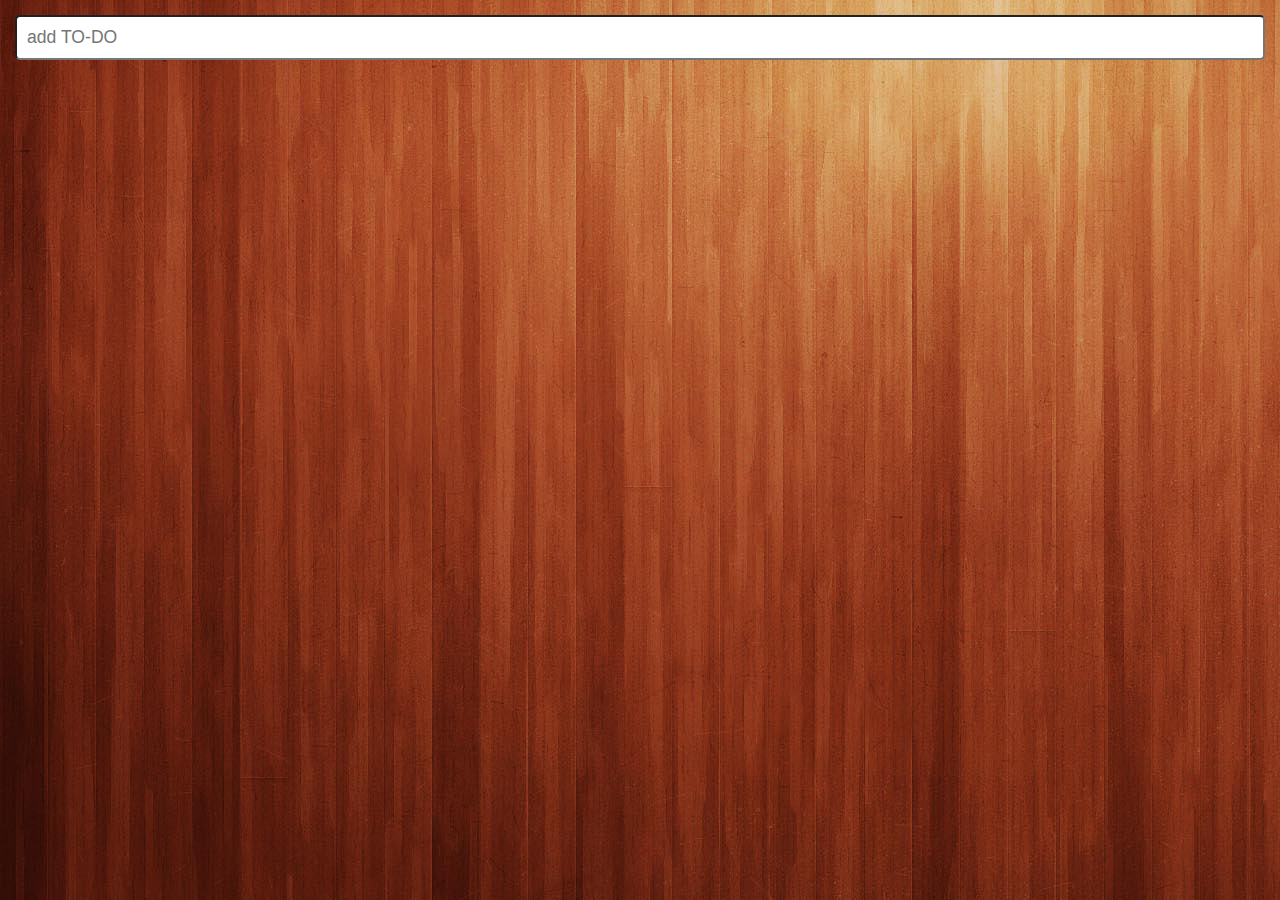
<file: wunderlist semi/index.html>
<!DOCTYPE html>
<html lang="en">
    <head>
        <link href = "img/logo.png" rel="icon" type="image/png">
        <link rel="stylesheet" href="style/style.css">

        <meta charset="UTF-8">
        <title>Wunderlist</title>
    </head>
<body>
          <div id="inputContainer">
            <input type="text" id="taskInput" placeholder="add TO-DO">
          </div>
          <div id="listWrapper">
            <ul id="taskList">
            </ul>
          </div>
    
<script src="js/upup.min.js"></script>
<script src="js/jScript.js"></script>
<script>
    UpUp.start({
    'cache-version': 'v2',
    'content-url': 'index.html',
    'assets': [
        'style/style.css',
        'img/back.jpg',
        'img/logo.png'
    ],
    
    'service-worker-url': 'js/upup.sw.min.js'
})
</script>
<!--<script src="js/sw.js"></script>-->


</body>
</html>
</file>
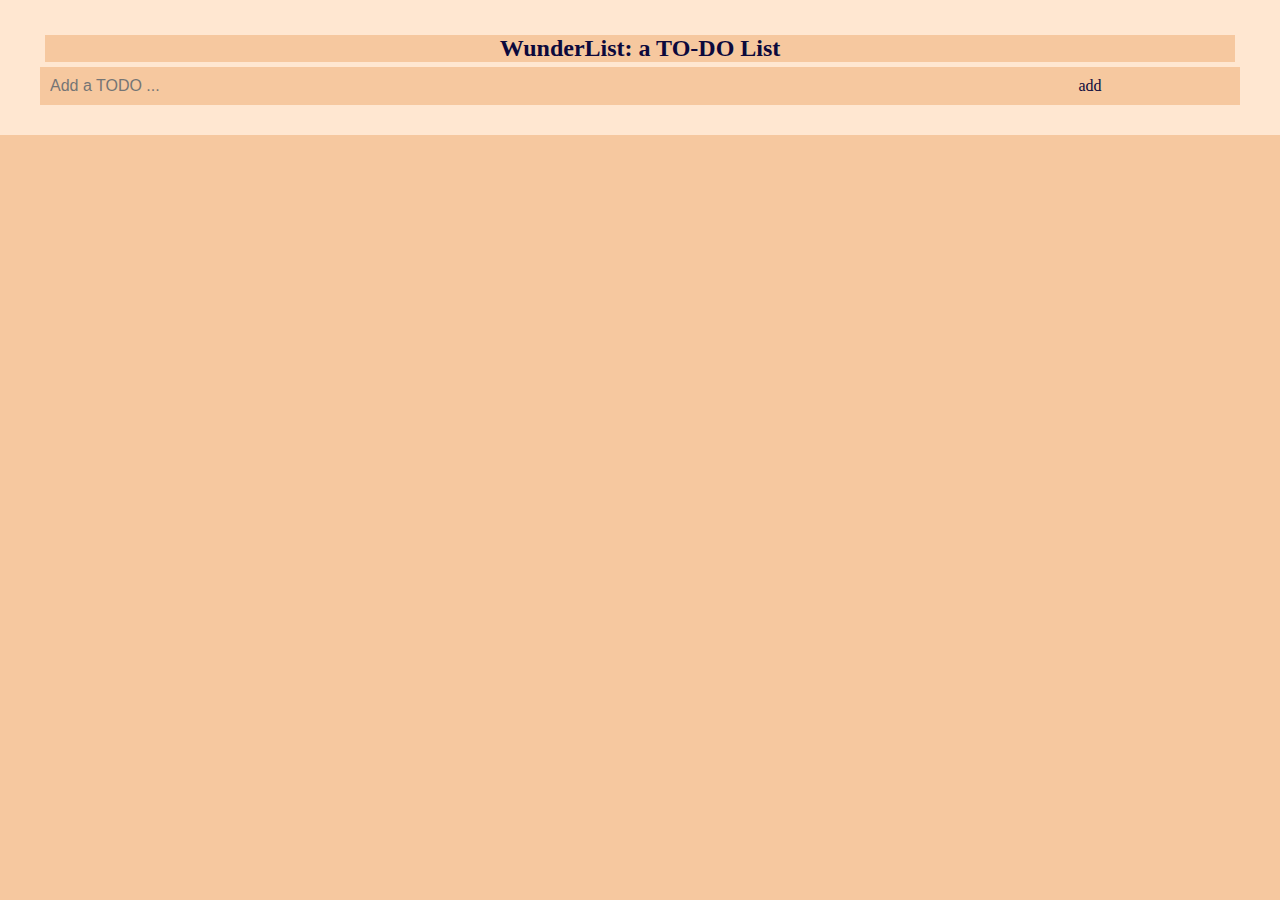
<file: wunderlist/index.html>
<!DOCTYPE html>
<html lang = "en">
<head>
	<meta charset="UTF-8">
	<meta name= "viewport" content="width=device-width, user-scalable=1.0, maximum">
	<meta http-equiv="X-UA-Compatible" content="ei-edge">
	<title>WunderList: TODO List</title>
	<link rel="stylesheet" type="text/css" href="css/styles.css">
	
</head>
<body>

<div id="header" class="header">
  <h2 style="margin:5px">WunderList: a TO-DO List</h2>
  <input type="text" id="myInput" placeholder="Add a TODO ...">
  <span onclick="newElement()" class="addBtn">add</span>
</div>

<ul id="myUL">
  
</ul>
<script type="text/javascript" src="js/js.js"></script>
</body>
</html>
</file>
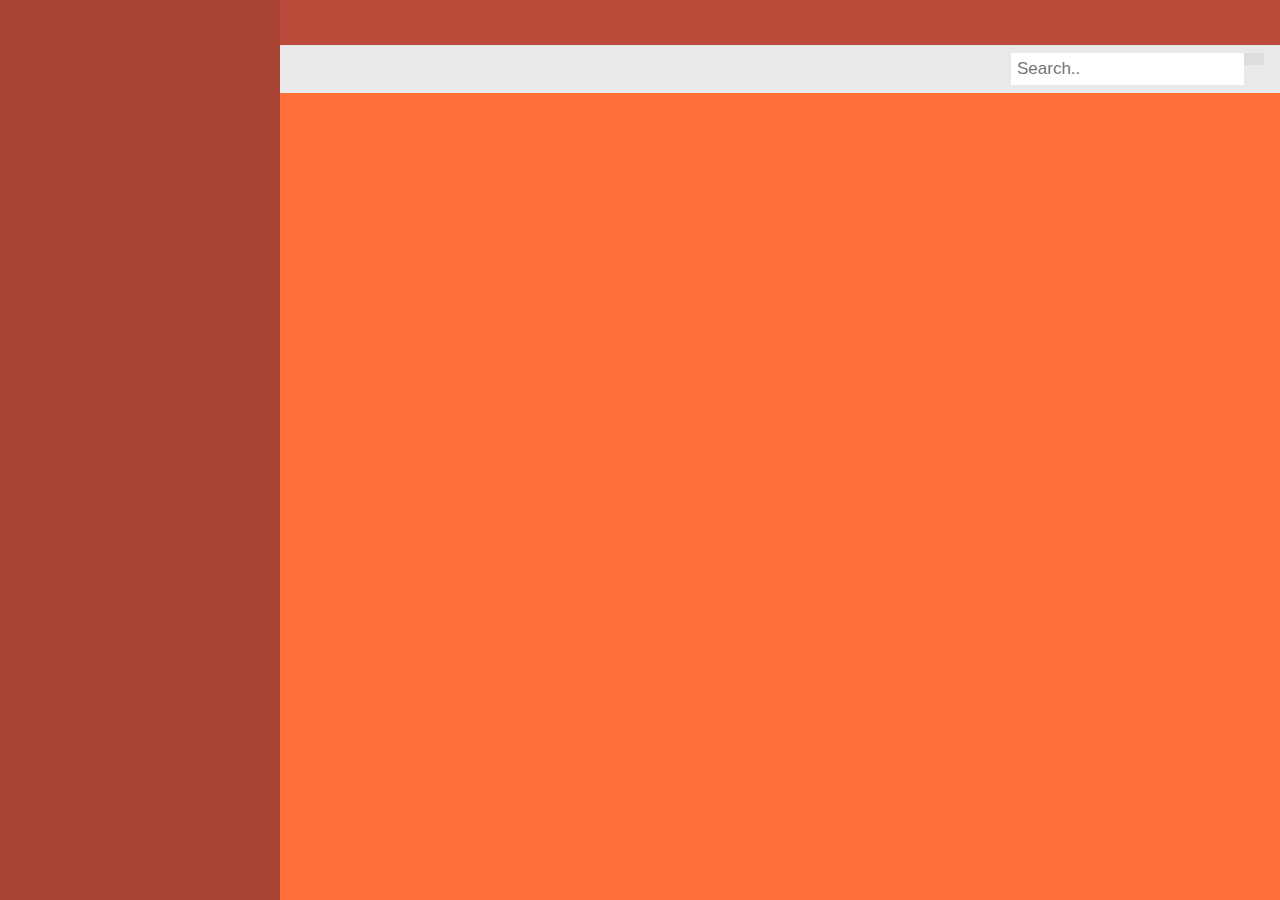
<file: wunderlist/wunderlist.html>
<!DOCTYPE html>
<html lang="en">
<head>
    <meta charset="utf-8">
    <link rel="stylesheet" type="text/css" href="styles/style.css"/>
    <title>Wunderlist</title>
</head>

<body>
    <section>
        <div class="header">
            
        </div>
        
        <div class="sidenav">
            
        </div>
        
        <div class="topnav">
  <a class="active" href="#home">Home</a>
  <a href="#about">About</a>
  <a href="#contact">Contact</a>
  <div class="search-container">
    <form action="/action_page.php">
      <input type="text" placeholder="Search.." name="search">
      <button type="submit"><i class="fa fa-search"></i></button>
    </form>
  </div>
</div>
    </section>
    


</body>
</html>
</file>
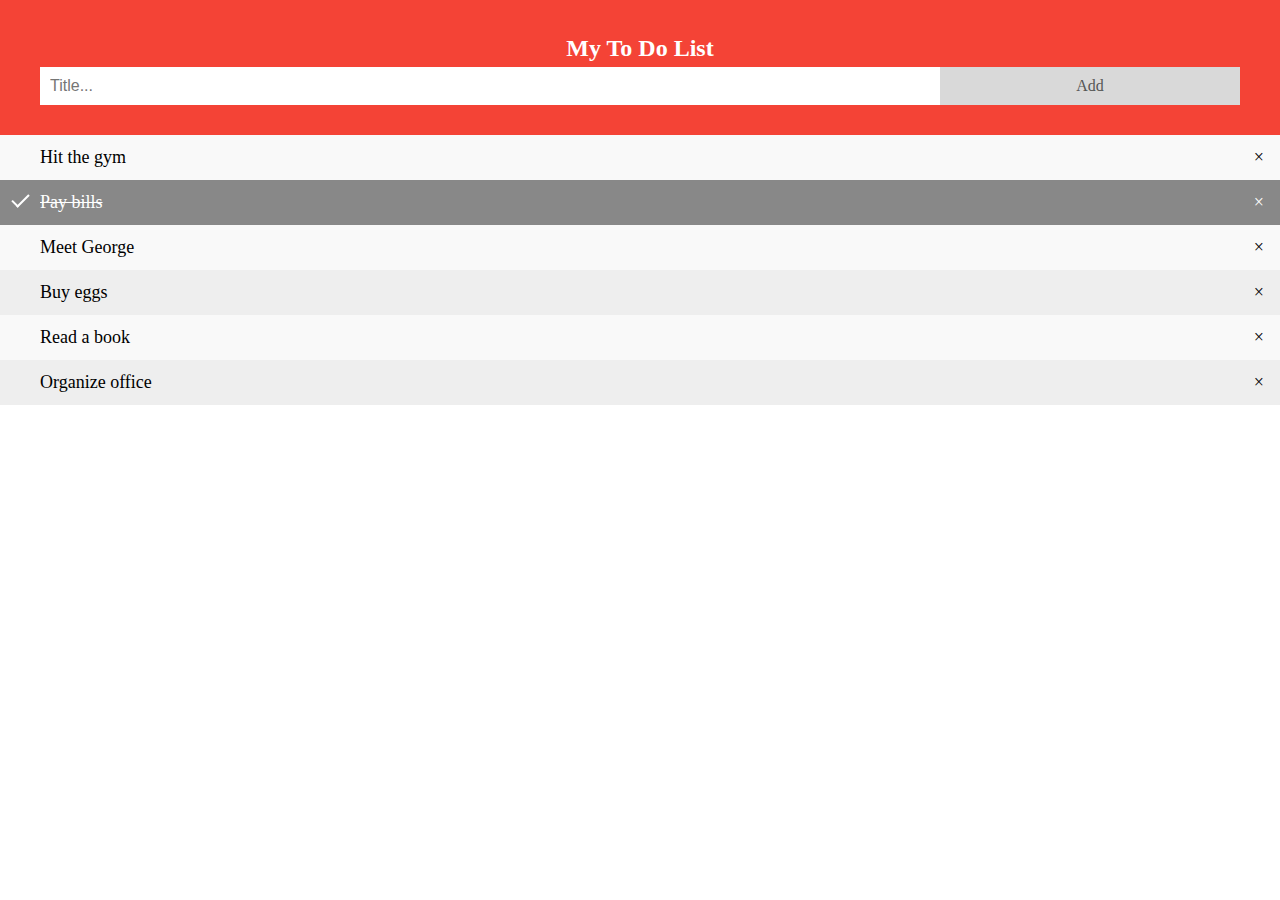
<file: wunderlist/js/sample.html>
<!DOCTYPE html>
<html>
<head>
<meta name="viewport" content="width=device-width, initial-scale=1">
<style>
body {
  margin: 0;
  min-width: 250px;
}

/* Include the padding and border in an element's total width and height */
* {
  box-sizing: border-box;
}

/* Remove margins and padding from the list */
ul {
  margin: 0;
  padding: 0;
}

/* Style the list items */
ul li {
  cursor: pointer;
  position: relative;
  padding: 12px 8px 12px 40px;
  list-style-type: none;
  background: #eee;
  font-size: 18px;
  transition: 0.2s;
  
  /* make the list items unselectable */
  -webkit-user-select: none;
  -moz-user-select: none;
  -ms-user-select: none;
  user-select: none;
}

/* Set all odd list items to a different color (zebra-stripes) */
ul li:nth-child(odd) {
  background: #f9f9f9;
}

/* Darker background-color on hover */
ul li:hover {
  background: #ddd;
}

/* When clicked on, add a background color and strike out text */
ul li.checked {
  background: #888;
  color: #fff;
  text-decoration: line-through;
}

/* Add a "checked" mark when clicked on */
ul li.checked::before {
  content: '';
  position: absolute;
  border-color: #fff;
  border-style: solid;
  border-width: 0 2px 2px 0;
  top: 10px;
  left: 16px;
  transform: rotate(45deg);
  height: 15px;
  width: 7px;
}

/* Style the close button */
.close {
  position: absolute;
  right: 0;
  top: 0;
  padding: 12px 16px 12px 16px;
}

.close:hover {
  background-color: #f44336;
  color: white;
}

/* Style the header */
.header {
  background-color: #f44336;
  padding: 30px 40px;
  color: white;
  text-align: center;
}

/* Clear floats after the header */
.header:after {
  content: "";
  display: table;
  clear: both;
}

/* Style the input */
input {
  margin: 0;
  border: none;
  border-radius: 0;
  width: 75%;
  padding: 10px;
  float: left;
  font-size: 16px;
}

/* Style the "Add" button */
.addBtn {
  padding: 10px;
  width: 25%;
  background: #d9d9d9;
  color: #555;
  float: left;
  text-align: center;
  font-size: 16px;
  cursor: pointer;
  transition: 0.3s;
  border-radius: 0;
}

.addBtn:hover {
  background-color: #bbb;
}
</style>
</head>
<body>

<div id="myDIV" class="header">
  <h2 style="margin:5px">My To Do List</h2>
  <input type="text" id="myInput" placeholder="Title...">
  <span onclick="newElement()" class="addBtn">Add</span>
</div>

<ul id="myUL">
  <li>Hit the gym</li>
  <li class="checked">Pay bills</li>
  <li>Meet George</li>
  <li>Buy eggs</li>
  <li>Read a book</li>
  <li>Organize office</li>
</ul>

<script>
// Create a "close" button and append it to each list item
var myNodelist = document.getElementsByTagName("LI");
var i;
for (i = 0; i < myNodelist.length; i++) {
  var span = document.createElement("SPAN");
  var txt = document.createTextNode("\u00D7");
  span.className = "close";
  span.appendChild(txt);
  myNodelist[i].appendChild(span);
}

// Click on a close button to hide the current list item
var close = document.getElementsByClassName("close");
var i;
for (i = 0; i < close.length; i++) {
  close[i].onclick = function() {
    var div = this.parentElement;
    div.style.display = "none";
  }
}
	
// Add a "checked" symbol when clicking on a list item
var list = document.querySelector('ul');
list.addEventListener('click', function(ev) {
  if (ev.target.tagName === 'LI') {
    ev.target.classList.toggle('checked');
  }
}, false);

// Create a new list item when clicking on the "Add" button
function newElement() {
  var li = document.createElement("li");
  var inputValue = document.getElementById("myInput").value;
  var t = document.createTextNode(inputValue);
  li.appendChild(t);
  if (inputValue === '') {
    alert("You must write something!");
  } else {
    document.getElementById("myUL").appendChild(li);
  }
  document.getElementById("myInput").value = "";

  var span = document.createElement("SPAN");
  var txt = document.createTextNode("\u00D7");
  span.className = "close";
  span.appendChild(txt);
  li.appendChild(span);

  for (i = 0; i < close.length; i++) {
    close[i].onclick = function() {
      var div = this.parentElement;
      div.style.display = "none";
    }
  }
}
</script>

</body>
</html>
</file>
<file: wunderlist semi/style/style.css>
*, *:before, *:after {
    box-sizing: border-box;
}
html, body{
    height: 100%;
}


body {
    margin: 0;
    padding: 0;
    background-image:url(../img/back.jpg)
}

ul#taskList {
  padding: 0 25px;
}

li.task {
  list-style-type: none;
  font-family: Arial;
  font-size: 1.2em;
  padding: 7px 0;
  transition: all 0.1s ease-in-out;
    -webkit-transition: all 0.1s ease-in-out;
      -moz-transition: all 0.1s ease-in-out;

}

li.task:hover {
  background-color: rgba(100,100,100,0.5);
}

li.task:hover .deleteTaskBtn {
  visibility: visible;
  opacity: 1;
}
input.taskCheckbox {
  position: relative;
  float: left;
  margin-right: 10px;
  -webkit-appearance: none;
  width: 15px;
  height: 15px;
  border: 1px solid white;
  border-radius: 5px;
  outline: none;
  margin-left: 5px;
  text-align: center;
  cursor: pointer;
  transition: all 0.1s ease-in-out;
    -webkit-transition: all 0.1s ease-in-out;
      -moz-transition: all 0.1s ease-in-out;
}

input.taskCheckbox:checked {
  background-color: #009925;
}

input.taskCheckbox:checked:after {
  color: white;
  content: "\2713";
  display: block;
  font-size: 12px;
  height: 12px;
  position: absolute;
  width: 12px;
  left: 0.5px;
  bottom: 2px;
}

input.taskCheckbox + label.taskLabel {
  color: white;
}

input.taskCheckbox:checked + label.taskLabel {
  font-style: italic;
  color: grey;
}

input[placeholder] {
  font-size: 1.1em;
}


#inputContainer {
  padding: 15px;
}

#inputContainer #taskInput {
  padding: 10px;
  width: 100%;
  border-radius: 5px;
  box-sizing: border-box;
}

#deleteBtnWrapper {
  width: 100%;
  box-sizing: border-box;
  position: absolute;
  bottom: 15px;
  padding: 0 15px;
}

#deleteBtnWrapper #deleteCompletedBtn {
  float: left;
  -webkit-appearance: none;
  opacity: 0.5;
  color: white;
  background-color: rgba(0,0,0,0);
  border-radius: 3px;
  border: 1px solid white;
  width: 150px;
  height: 25px;
  font-size: 14px;
  outline: none;
  transition: all 0.1s ease-in-out;
    -webkit-transition: all 0.1s ease-in-out;
      -moz-transition: all 0.1s ease-in-out;
}

#deleteBtnWrapper #deleteCompletedBtn:hover {
  cursor: pointer;
  opacity: 1;
}

#deleteBtnWrapper #clearTasksBtn {
  float: right;
  -webkit-appearance: none;
  opacity: 0.5;
  color: white;
  background-color: rgba(0,0,0,0);
  border-radius: 3px;
  border: 1px solid white;
  width: 150px;
  height: 25px;
  font-size: 14px;
  outline: none;
  transition: all 0.1s ease-in-out;
    -webkit-transition: all 0.1s ease-in-out;
      -moz-transition: all 0.1s ease-in-out;
}

#deleteBtnWrapper #clearTasksBtn:hover {
  cursor: pointer;
  opacity: 1;
}

.deleteTaskBtn {
  float: right;
  color: white;
  background: rgba(0,0,0,0);
  font-size: 16px;
  font-weight: bold;
  border: 1px solid white;
  border-radius: 50%;
  padding: 10px 5px;
  visibility: hidden;
  opacity: 0;
  line-height: 0;
  margin-right: 5px;
  cursor: default;
  transition: all 0.1s ease-in-out;
    -webkit-transition: all 0.1s ease-in-out;
      -moz-transition: all 0.1s ease-in-out;
}

.deleteTaskBtn:hover {
  background-color: rgba(255,0,0,0.4);
}
</file>
<file: wunderlist/css/styles.css>
body {
  margin: 0;
  min-width: 250px;
  }

/* Include the padding and border in an element's total width and height */
* {
  box-sizing: border-box;
  background-color: #f6c89f;
}

/* Remove margins and padding from the list */
ul {
  margin: 0;
  padding: 0;
}

/* Style the list items */
ul li {
  cursor: pointer;
  position: relative;
  padding: 12px 8px 12px 40px;
  list-style-type: none;
  background: #eee;
  font-size: 18px;
  transition: 0.2s;
  
  /* make the list items unselectable */
  -webkit-user-select: none;
  -moz-user-select: none;
  -ms-user-select: none;
  user-select: none;
}

/* Set all odd list items to a different color (zebra-stripes) */
ul li:nth-child(odd) {
  background: #f9f9f9;
}

/* Darker background-color on hover */
ul li:hover {
  background: #ddd;
}

/* When clicked on, add a background color and strike out text */
ul li.checked {
  background: #888;
  color: #fff;
  text-decoration: line-through;
}

/* Add a "checked" mark when clicked on */
ul li.checked::before {
  content: '';
  position: absolute;
  border-color: #fff;
  border-style: solid;
  border-width: 0 2px 2px 0;
  top: 10px;
  left: 16px;
  transform: rotate(45deg);
  height: 15px;
  width: 7px;
}

/* Style the close button */
.close {
  position: absolute;
  right: 0;
  top: 0;
  padding: 12px 16px 12px 16px;
}

.close:hover {
  background-color: #f44336;
  color: white;
}

/* Style the header */
.header {
  background-color:#ffe7d1;
  padding: 30px 40px;
  color: #0c093c;
  text-align: center;
}

/* Clear floats after the header */
.header:after {
  content: "";
  display: table;
  clear: both;
}

/* Style the input */
input {
  margin: 0;
  border: none;
  border-radius: 0;
  width: 75%;
  padding: 10px;
  float: left;
  font-size: 16px;

}

/* Style the "Add" button */
.addBtn {
  padding: 10px;
  width: 25%;
  background: #f6c89f;
  color: #0c093c;
  float: left;
  text-align: center;
  font-size: 16px;
  cursor: pointer;
  transition: 0.3s;
  border-radius: 0;
}

.addBtn:hover {
  background-color: #fad6d6;
}
</file>
<file: wunderlist/styles/style.css>
*, *:before, *:after {
    box-sizing: border-box;
}
html, body{
    height: 100%;
}

body {
    margin: 0;
    padding: 0;
    background: #ff7039;
}

.header{
    width: 100%;
    background: #bc4a3a;
    padding: 22.5px;
}

/*Side nav*/
.sidenav {
  height: 100%;
  width: 280px;
  position: fixed;
  z-index: 1;
  top: 0;
  left: 0;
  background-color: #a94334;
  overflow-x: hidden;
  padding-top: 20px;
}


/*Search bar*/
.topnav {
  overflow: hidden;
  background-color: #e9e9e9;
}

.topnav a {
  float: left;
  display: block;
  color: black;
  text-align: center;
  padding: 14px 16px;
  text-decoration: none;
  font-size: 17px;
}

.topnav a:hover {
  background-color: #ddd;
  color: black;
}

.topnav a.active {
  background-color: #2196F3;
  color: white;
}

.topnav .search-container {
  float: right;
}

.topnav input[type=text] {
  padding: 6px;
  margin-top: 8px;
  font-size: 17px;
  border: none;
}

.topnav .search-container button {
  float: right;
  padding: 6px 10px;
  margin-top: 8px;
  margin-right: 16px;
  background: #ddd;
  font-size: 17px;
  border: none;
  cursor: pointer;
}

.topnav .search-container button:hover {
  background: #ccc;
}

@media screen and (max-width: 600px) {
  .topnav .search-container {
    float: none;
  }
  .topnav a, .topnav input[type=text], .topnav .search-container button {
    float: none;
    display: block;
    text-align: left;
    width: 100%;
    margin: 0;
    padding: 14px;
  }
  .topnav input[type=text] {
    border: 1px solid #ccc;  
  }
</file>
